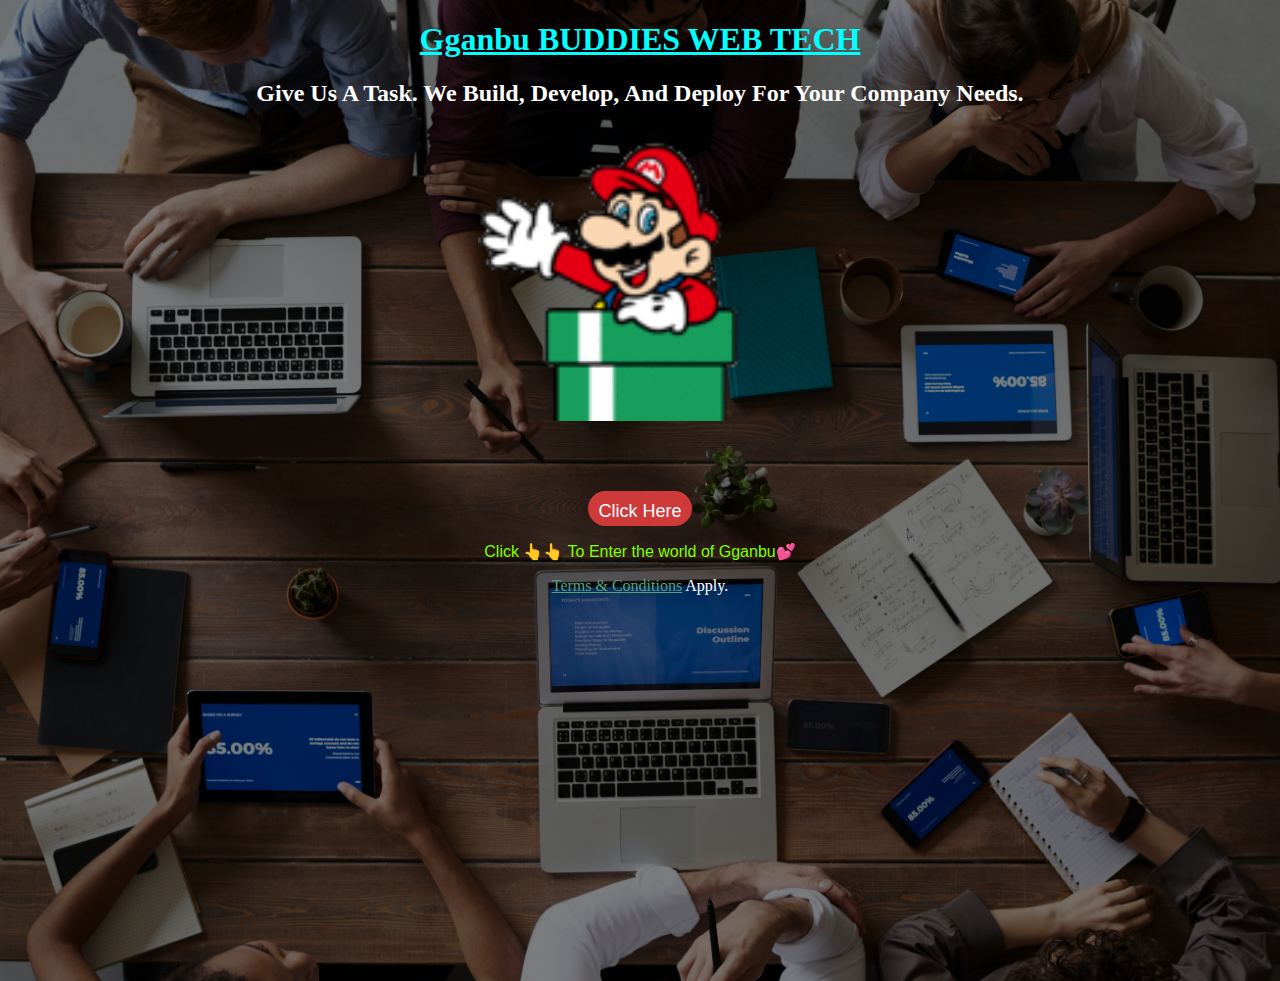
<file: index.html>
<!DOCTYPE html>
<html lang="en">
<head>
    <meta charset="UTF-8">
    <meta http-equiv="X-UA-Compatible" content="IE=edge">
    <meta name="viewport" content="width=device-width, initial-scale=1.0">
    <title>Gganbu💕</title>
    <link rel="stylesheet" href="load_style.css">
</head>
<body>
    <div class="intro">
        <h1 style="color: cyan;"><u>Gganbu BUDDIES WEB TECH</u></h1>
        <h2>Give Us A Task. We Build, Develop, And Deploy For Your Company Needs.</h2>
        <img src="load_page/pictures/gif1.gif" alt="Gganbu">
        <p><a href="load_page/load.html"><input type="button" value="Click Here"></a></p>
        <p style = color:chartreuse id="ji">Click 👆👆 To Enter the world of Gganbu💕</p>
        <p><a href="https://openeducare.blogspot.com/p/tearms-and-condition.html" id="terms">Terms & Conditions</a> Apply.</p>
    </div>


</body>
</html>
</file>
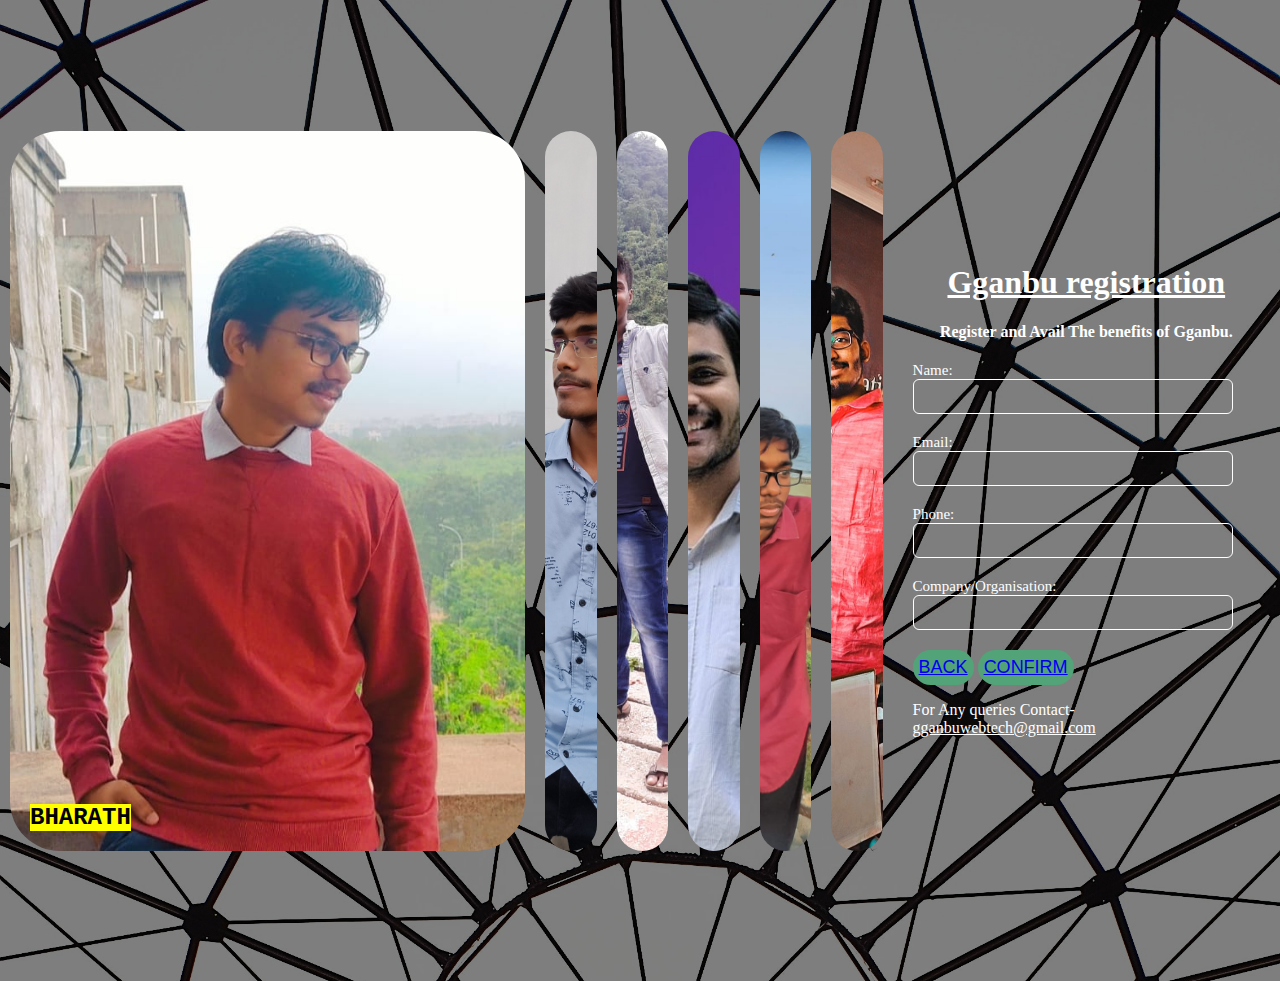
<file: load_page/load.html>
<!DOCTYPE html>

<html lang="en">

<head>
    <meta charset="UTF-8">
    <meta http-equiv="X-UA-Compatible" content="IE=edge">
    <meta name="viewport" content="width=device-width, initial-scale=1.0">
    <title>Gganbu_tech.co</title>
    <link rel="stylesheet" href="style.css">
</head>

<body>

    <div id="loader"></div>

    <div class="container">
        
        <div class="panel active" style="background-image: url('pictures/bharath.jpg');">
            <h3 id="gb"><b><mark>BHARATH</mark></b></h3>
        </div>

        <div class="panel" style="background-image: url('pictures/thrushit.jpg');">
            <h3 id="yt"><b><mark>THRUSHITH</mark></b></h3>
        </div>

        <div class="panel" style="background-image: url('pictures/tejeswar.jpg');">
            <h3 id="bt"><b><mark>TEJESWAR</mark></b></h3>
        </div>

        <div class="panel" style="background-image: url('pictures/loki.jpg');">
            <h3 id="ll"><b><mark>LOKESHWAR</mark></b></h3>
        </div>

        <div class="panel" style="background-image: url('pictures/chanukhya.jpg');">
            <h3 id="ct"><b><mark>CHANUKYA</mark></b></h3>
        </div>

        <div class="panel" style="background-image: url('pictures/dharma.jpg');">
            <h3 id="dt"><b><mark>DHARMA TEJA</mark></b></h3>
        </div>

    </div>

    <script src="card_script.js"></script>

<!-- ##############   website loader script   #################### -->

<script>

    var loader = document.getElementById("loader")

    window.addEventListener("load", function(){
        loader.style.display = "none"
    })

</script>

<!-- registration form -->
 
<div class="register">
    <h1><u>Gganbu registration</u></h1>
    <h4>Register and Avail The benefits of Gganbu.</h4>
    <form action="connect.php">
        <label>Name:</label>
        <input type="text" placeholder="" id="name" name="name">
        <!-- <label>Last Name</label>
        <input type="text" placeholder=""> -->
        <label>Email:</label>
        <input type="email" placeholder="" id="email" name="email">
        <label>Phone:</label>
        <input type="text" placeholder="" id="phone" name="phone">
        <label>Company/Organisation:</label>
        <input type="text" placeholder="" id="Company" name="Company">
        <!-- <label>Password</label>
        <input type="password" placeholder="">
        <label>Confirm Password</label>
        <input type="password" placeholder=""> -->
       <button class="submit"><a href="../index.html">BACK</a></button>
       <button class="submit"><a href="details/details.html">CONFIRM</a></button>
       <p>For Any queries Contact- <u>gganbuwebtech@gmail.com</u> </p>
       
             
        
        <!-- <script>

        function JSalert(){
            var submit = document.getElementById("enter")
            submit.swal("Your Form Has Successfully Submitted, You will get confirmation mail");
        }
        </script> -->
        
    </form>
    <script>
        function emailcheck(){
            var emailId = document.getElementById("email");
            var mailformat = /^\w+([\.-]?\w+)*@\w+([\.-]?\w+)*(\.\w{2,3})+$/;
            if(emailId.value.match(mailformat)){
                return True;
            }
            else{
                alert("You have entered an invalid email address!\r\n\r\n \r\n Ex : adc@efg.com");
            }
        }

        function phonecheck(){
            var phoneno = document.getElementById("phone");
            var phoneformat = /^\d{10}$/;
            if(phoneno.value.match(phoneformat)){
                return True;
            }
            else{
                alert("Not A Valid Phone Number")
            }
        }
    </script>

    
    
    
</div>
</body>
</html>
</file>
<file: load_style.css>
body{
    width: 100;
    background: linear-gradient(to top,rgba(0,0,0,0.5)50%,rgba(0,0,0,0.5)50%), url(load_page/pictures/load.jpg);
    background-position: center;
    background-size: cover;
    display: flex;
    justify-content: center;
    height: 109vh;
    overflow: hidden;
    margin: 0;
}


.intro a input[type="button"]{
    width: 100;
    height: 35px;
    margin-top: 50px;
    border: none;
    background-color: #CE3A3A;
    color: white;
    font-size: 18px;
    border-radius: 6px;
    cursor: pointer;
    padding: 10px;
    border-radius: 20px;

    
}

.intro a input[type="button"]:hover{
    color: red;
    background-color: transparent;
    transition: 1s;
}

.intro{
    color: white;
    text-align: center;
}

.intro img{
    height: 30%;
}


#ji{
    font-family: -apple-system, BlinkMacSystemFont, 'Segoe UI', Roboto, Oxygen, Ubuntu, Cantarell, 'Open Sans', 'Helvetica Neue', sans-serif;
}


#terms{
    color: #52a377;
}
</file>
<file: load_page/style.css>
body{
    width: 100;
    background: linear-gradient(to top,rgba(0,0,0,0.5)50%,rgba(0,0,0,0.5)50%), url(pictures/bg3.jpg);
    background-size: cover;
    font-family: 'Courier New', Courier, monospace;
    display: flex;
    align-items: center;
    justify-content: center;
    height: 109vh;
    overflow: hidden;
    margin: 0;
}

.container{
    display: flex;
    width: 90vw;
}

.panel{
    background-size: cover;
    background-position: center;
    background-repeat: no-repeat;
    height: 80vh;
    border-radius: 50px;
    color: #fff;
    cursor: pointer;
    flex: 0.5;
    margin: 10px;
    position: relative;
    -webkit-transition: all 900ms ease-in;
}

.panel h3{
    font-size: 24px;
    position: absolute;
    bottom: 20px;
    left: 20px;
    margin: 0;
    opacity: 0;
}

.panel.active{
    flex: 5;
}

.panel.active h3{
    opacity: 1;
    transition: opacity 0.3s ease-in 0.4s;
}


@media (max-width: 480px) {
    .container{
        width: 100vw;
    }
    .card:nth-of-type(4),
    .panel:nth-of-type(5){
        display: none;
    }
}

/* loading the initial loader gif */
#loader{
    background: #000 url(pictures/gifer.gif) no-repeat center;
    background-size: 20%;
    height: 100vh;
    width: 100%;
    position: fixed;
    z-index: 100;
    transition-delay: 5s;
}




/* -------------- */


.register{
    background: transparent;
    font-family: Georgia, 'Times New Roman', Times, serif;
    width: 500px;
    height: 525px;
    margin: auto;
    border-radius: 3px;
    color: white;
}

h1{
    text-align: center;
    padding-top: 15px;

}

h4{
    text-align: center;
}

form{
    width: 300px;
    margin-left: 20px;
}

form label{
    display: flex;
    margin-top: 20px;
    font-size: 15px ;
}

form input{
    width: 100%;
    border: none;
    border: 1px solid white;
    border-radius: 6px;
    outline: none;
    padding: 9px;
    background: transparent;
    color: #fff;
}

.submit{
    width: 150;
    height: 35px;
    margin-top: 20px;
    border: none;
    background-color: #52a377;
    border-color: #52a377;
    color: white;
    font-size: 18px;
    cursor: pointer;
    border-radius: 20px;
}

.submit:hover{
    background-color: grey;
    color: crimson;
}
.p{
    color: red;
}
</file>
